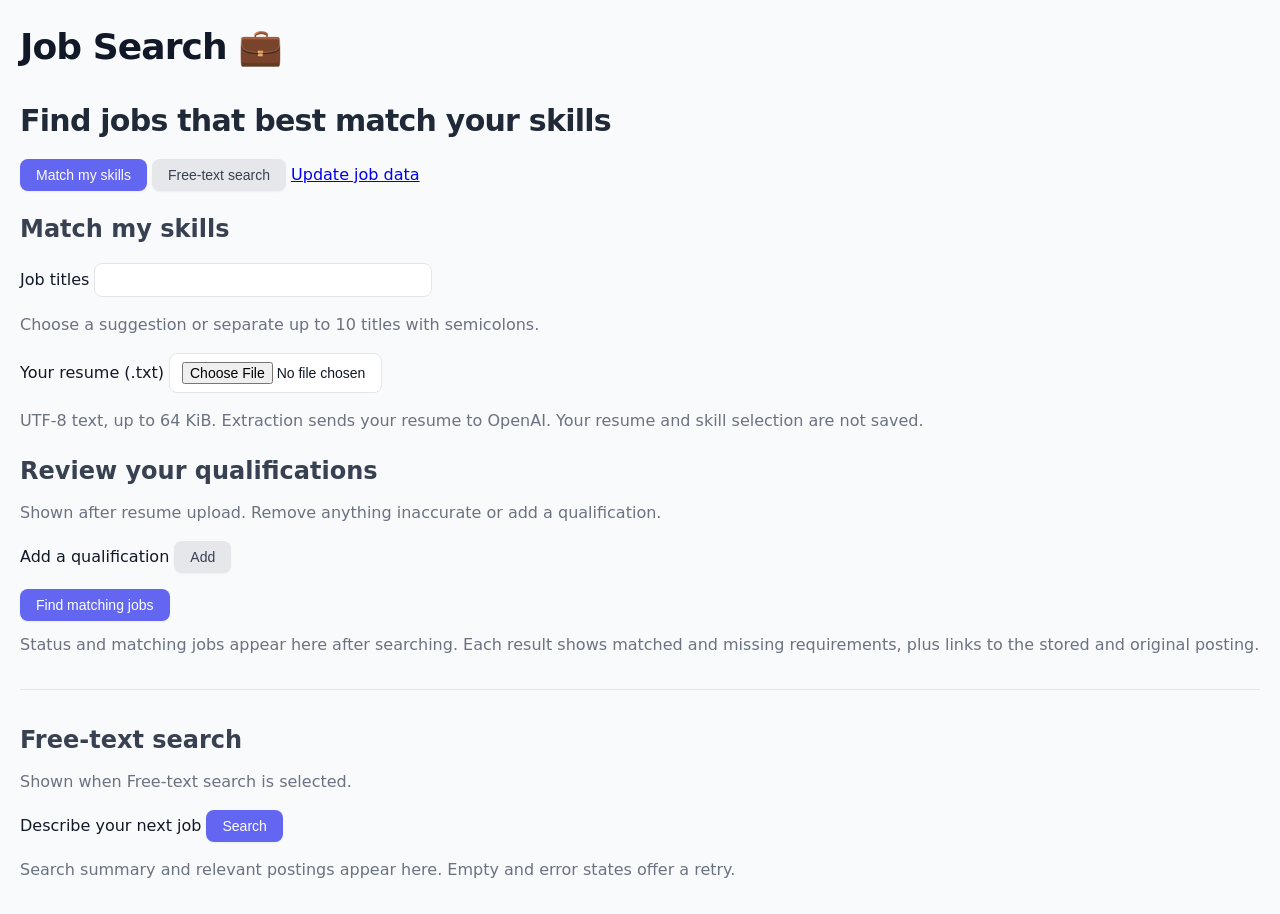
<file: wireframes/main-page.html>
<!DOCTYPE html>
<html lang="en">
<head>
  <meta charset="UTF-8">
  <meta name="viewport" content="width=device-width, initial-scale=1.0">
  <title>wiremd Mockup</title>
  <style>

/* Tailwind-Inspired Style */
body {
  font-family: ui-sans-serif, system-ui, -apple-system, BlinkMacSystemFont, "Segoe UI", Roboto, "Helvetica Neue", Arial, sans-serif;
  background: #f9fafb;
  color: #111827;
  line-height: 1.5;
  margin: 0;
  padding: 20px;
}

/* Typography */
.wmd-h1 {
  font-size: 2.25rem;
  font-weight: 800;
  color: #111827;
  margin: 0 0 1rem 0;
  letter-spacing: -0.025em;
}

.wmd-h2 {
  font-size: 1.875rem;
  font-weight: 700;
  color: #1f2937;
  margin: 1.5rem 0 1rem 0;
  letter-spacing: -0.025em;
}

.wmd-h3 {
  font-size: 1.5rem;
  font-weight: 600;
  color: #374151;
  margin: 1.25rem 0 0.75rem 0;
}

.wmd-h4 {
  font-size: 1.25rem;
  font-weight: 600;
  color: #4b5563;
  margin: 1rem 0 0.5rem 0;
}

.wmd-paragraph {
  color: #6b7280;
  margin: 0.75rem 0;
  font-size: 1rem;
}

/* Buttons */
.wmd-button {
  padding: 0.5rem 1rem;
  border-radius: 0.5rem;
  font-weight: 500;
  font-size: 0.875rem;
  transition: all 0.15s ease;
  border: none;
  cursor: pointer;
  display: inline-block;
  text-decoration: none;
  background: #e5e7eb;
  color: #374151;
  box-shadow: 0 1px 2px 0 rgba(0, 0, 0, 0.05);
}

.wmd-button:hover {
  background: #d1d5db;
  transform: translateY(-1px);
  box-shadow: 0 4px 6px -1px rgba(0, 0, 0, 0.1), 0 2px 4px -1px rgba(0, 0, 0, 0.06);
}

.wmd-button-primary, .wmd-button.wmd-button-primary {
  background: #6366f1;
  color: white;
}

.wmd-button-primary:hover, .wmd-button.wmd-button-primary:hover {
  background: #4f46e5;
}

.wmd-button:disabled, .wmd-button[disabled] {
  opacity: 0.5;
  cursor: not-allowed;
  transform: none;
}

/* Button States */
.wmd-state-loading {
  background: #e0e7ff !important;
  color: #6366f1 !important;
  position: relative;
  padding-left: 2.5rem;
}

.wmd-state-loading::before {
  content: '';
  position: absolute;
  left: 1rem;
  top: 50%;
  transform: translateY(-50%);
  width: 1rem;
  height: 1rem;
  border: 2px solid #6366f1;
  border-top-color: transparent;
  border-radius: 50%;
  animation: spin 0.6s linear infinite;
}

.wmd-state-error {
  background: #fef2f2 !important;
  color: #ef4444 !important;
  border: 1px solid #fca5a5;
}

.wmd-state-success {
  background: #f0fdf4 !important;
  color: #22c55e !important;
  border: 1px solid #86efac;
}

@keyframes spin {
  to { transform: translateY(-50%) rotate(360deg); }
}

/* Forms */
.wmd-input, .wmd-textarea, .wmd-select {
  width: 100%;
  padding: 0.5rem 0.75rem;
  border: 1px solid #e5e7eb;
  border-radius: 0.5rem;
  font-size: 0.875rem;
  background: white;
  transition: all 0.15s ease;
  color: #111827;
}

.wmd-input:focus, .wmd-textarea:focus, .wmd-select:focus {
  outline: none;
  border-color: #6366f1;
  box-shadow: 0 0 0 3px rgba(99, 102, 241, 0.1);
}

.wmd-input::placeholder, .wmd-textarea::placeholder {
  color: #9ca3af;
}

.wmd-input[disabled], .wmd-input.wmd-state-disabled,
.wmd-textarea[disabled], .wmd-textarea.wmd-state-disabled,
.wmd-select[disabled], .wmd-select.wmd-state-disabled {
  opacity: 0.6;
  cursor: not-allowed;
  background: #f9fafb;
  border-color: #e5e7eb;
}

.wmd-textarea {
  resize: vertical;
  min-height: 6rem;
  font-family: inherit;
}

.wmd-select {
  cursor: pointer;
  background-image: url("data:image/svg+xml;charset=UTF-8,%3csvg xmlns='http://www.w3.org/2000/svg' viewBox='0 0 24 24' fill='none' stroke='currentColor' stroke-width='2' stroke-linecap='round' stroke-linejoin='round'%3e%3cpolyline points='6 9 12 15 18 9'%3e%3c/polyline%3e%3c/svg%3e");
  background-repeat: no-repeat;
  background-position: right 0.5rem center;
  background-size: 1.5rem;
  padding-right: 2.5rem;
}

/* Checkboxes and Radios */
.wmd-checkbox, .wmd-radio {
  display: flex;
  align-items: center;
  gap: 0.5rem;
  margin: 0.5rem 0;
  cursor: pointer;
}

.wmd-checkbox input[type="checkbox"],
.wmd-radio input[type="radio"] {
  width: 1rem;
  height: 1rem;
  cursor: pointer;
  accent-color: #6366f1;
}

/* Cards and Containers */
.wmd-container-card {
  background: white;
  border-radius: 0.75rem;
  box-shadow: 0 1px 3px 0 rgba(0, 0, 0, 0.1), 0 1px 2px 0 rgba(0, 0, 0, 0.06);
  padding: 1.5rem;
  margin: 1rem 0;
}

.wmd-container-hero {
  background: linear-gradient(135deg, #667eea 0%, #764ba2 100%);
  color: white;
  border-radius: 1rem;
  padding: 3rem 2rem;
  margin: 2rem 0;
  text-align: center;
  box-shadow: 0 20px 25px -5px rgba(0, 0, 0, 0.1), 0 10px 10px -5px rgba(0, 0, 0, 0.04);
}

.wmd-container-hero .wmd-h1,
.wmd-container-hero .wmd-h2,
.wmd-container-hero .wmd-h3,
.wmd-container-hero .wmd-paragraph {
  color: white;
}

.wmd-container-modal {
  background: white;
  border-radius: 1rem;
  box-shadow: 0 25px 50px -12px rgba(0, 0, 0, 0.25);
  padding: 2rem;
  margin: 2rem auto;
  max-width: 600px;
  position: relative;
}

.wmd-container-footer {
  background: #1f2937;
  color: #e5e7eb;
  padding: 2rem;
  margin-top: 3rem;
  border-radius: 0.75rem;
}

.wmd-container-footer .wmd-paragraph,
.wmd-container-footer .wmd-nav-item {
  color: #e5e7eb;
}

.wmd-container-section {
  padding: 1.5rem 0;
  border-bottom: 1px solid #e5e7eb;
}

.wmd-container-section:last-child {
  border-bottom: none;
}

/* Alerts */
.wmd-container-alert {
  padding: 1rem 1.25rem;
  border-radius: 0.5rem;
  margin: 1rem 0;
  border-left: 4px solid;
}

.wmd-container-alert.wmd-warning {
  background: #fef3c7;
  border-left-color: #f59e0b;
  color: #92400e;
}

.wmd-container-alert.wmd-state-error {
  background: #fee2e2;
  border-left-color: #ef4444;
  color: #991b1b;
}

.wmd-container-alert.wmd-state-success {
  background: #d1fae5;
  border-left-color: #10b981;
  color: #065f46;
}

/* Navigation */
.wmd-nav {
  background: white;
  padding: 1rem 1.5rem;
  border-radius: 0.5rem;
  box-shadow: 0 1px 3px 0 rgba(0, 0, 0, 0.1), 0 1px 2px 0 rgba(0, 0, 0, 0.06);
  margin-bottom: 2rem;
}

.wmd-nav-content {
  display: flex;
  align-items: center;
  gap: 1rem;
  flex-wrap: wrap;
}

.wmd-nav-item {
  display: inline-block;
  color: #4b5563;
  text-decoration: none;
  padding: 0.5rem 1rem;
  background: #f9fafb;
  border: 1px solid #d1d5db;
  border-radius: 0.375rem;
  transition: all 0.15s ease;
  font-size: 0.875rem;
  font-weight: 500;
}

.wmd-nav-item:hover {
  background: #f3f4f6;
  border-color: #9ca3af;
  color: #111827;
  box-shadow: 0 1px 2px rgba(0,0,0,0.05);
}

.wmd-brand {
  font-weight: 700;
  font-size: 1.125rem;
  color: #111827;
  margin-right: auto;
  display: flex;
  align-items: center;
  gap: 0.5rem;
}

/* Lists */
.wmd-list {
  margin: 1rem 0;
  padding: 0;
  list-style: none;
}

.wmd-list-item {
  padding: 0.75rem 0;
  border-bottom: 1px solid #f3f4f6;
  color: #4b5563;
}

.wmd-list-item:last-child {
  border-bottom: none;
}

/* Grid */
.wmd-grid {
  display: grid;
  gap: 1rem;
  margin: 1.5rem 0;
}

.wmd-grid-2 {
  grid-template-columns: repeat(2, 1fr);
}

.wmd-grid-3 {
  grid-template-columns: repeat(3, 1fr);
}

.wmd-grid-4 {
  grid-template-columns: repeat(4, 1fr);
}

/* Tables */
.wmd-table {
  width: 100%;
  background: white;
  border-radius: 0.5rem;
  overflow: hidden;
  box-shadow: 0 1px 3px 0 rgba(0, 0, 0, 0.1), 0 1px 2px 0 rgba(0, 0, 0, 0.06);
  margin: 1rem 0;
  border-collapse: separate;
  border-spacing: 0;
}

.wmd-table th {
  background: #f9fafb;
  padding: 0.75rem 1rem;
  text-align: left;
  font-weight: 600;
  font-size: 0.875rem;
  color: #111827;
  border-bottom: 1px solid #e5e7eb;
}

.wmd-table td {
  padding: 0.75rem 1rem;
  border-bottom: 1px solid #f3f4f6;
  font-size: 0.875rem;
  color: #4b5563;
}

.wmd-table tr:last-child td {
  border-bottom: none;
}

/* Table cell alignment - more specific to override th/td defaults */
.wmd-table .wmd-align-left {
  text-align: left !important;
}

.wmd-table .wmd-align-center {
  text-align: center !important;
}

.wmd-table .wmd-align-right {
  text-align: right !important;
}

/* Icons */
.wmd-icon {
  display: inline-block;
  width: 1.25rem;
  height: 1.25rem;
  vertical-align: middle;
}


/* Utility classes */
.wmd-separator {
  border: none;
  border-top: 1px solid #e5e7eb;
  margin: 2rem 0;
}

.wmd-image {
  max-width: 100%;
  height: auto;
  border-radius: 0.5rem;
  box-shadow: 0 4px 6px -1px rgba(0, 0, 0, 0.1), 0 2px 4px -1px rgba(0, 0, 0, 0.06);
}

.wmd-code {
  background: #f3f4f6;
  padding: 0.125rem 0.375rem;
  border-radius: 0.25rem;
  font-family: ui-monospace, SFMono-Regular, "SF Mono", Consolas, monospace;
  font-size: 0.875rem;
  color: #6366f1;
}

.wmd-blockquote {
  border-left: 4px solid #6366f1;
  padding-left: 1rem;
  margin: 1.5rem 0;
  color: #4b5563;
  font-style: italic;
}

/* Button group */
.wmd-container-button-group {
  display: flex;
  gap: 0.75rem;
  flex-wrap: wrap;
  margin: 1rem 0;
}

/* Form group */
.wmd-container-form-group {
  margin: 1rem 0;
}

/* State Containers */
.wmd-container-loading-state {
  background: white;
  border: 1px solid #e5e7eb;
  border-radius: 0.75rem;
  padding: 3rem 2rem;
  margin: 2rem 0;
  text-align: center;
  box-shadow: 0 1px 3px 0 rgba(0, 0, 0, 0.1);
}

.wmd-container-loading-state::before {
  content: '';
  display: block;
  width: 48px;
  height: 48px;
  margin: 0 auto 1.5rem;
  border: 4px solid #e5e7eb;
  border-top-color: #6366f1;
  border-radius: 50%;
  animation: spin 0.8s linear infinite;
}

.wmd-container-empty-state {
  background: #f9fafb;
  border: 2px dashed #d1d5db;
  border-radius: 0.75rem;
  padding: 4rem 2rem;
  margin: 2rem 0;
  text-align: center;
  color: #6b7280;
}

.wmd-container-empty-state::before {
  content: '📭';
  display: block;
  font-size: 4rem;
  margin-bottom: 1.5rem;
  opacity: 0.5;
}

.wmd-container-error-state {
  background: #fef2f2;
  border: 1px solid #fca5a5;
  border-radius: 0.75rem;
  padding: 3rem 2rem;
  margin: 2rem 0;
  text-align: center;
  color: #991b1b;
}

.wmd-container-error-state::before {
  content: '⚠️';
  display: block;
  font-size: 3rem;
  margin-bottom: 1.5rem;
}

/* Responsive */
@media (max-width: 768px) {
  .wmd-grid-2,
  .wmd-grid-3,
  .wmd-grid-4 {
    grid-template-columns: 1fr;
  }

  .wmd-nav-content {
    flex-direction: column;
    align-items: flex-start;
  }

  .wmd-brand {
    margin-right: 0;
    margin-bottom: 0.5rem;
  }
}

@keyframes spin {
  from { transform: rotate(0deg); }
  to { transform: rotate(360deg); }
}

  </style>
</head>
<body class="wmd-root wmd-tailwind">
  <h1 class="wmd-h1">Job Search 💼</h1>
<h2 class="wmd-h2">Find jobs that best match your skills</h2>
<div class="wmd-container-form-group">
  <button class="wmd-button wmd-button-primary">Match my skills</button>

  <button class="wmd-button">Free-text search</button>
   <a href="/jobs/manage">Update job data</a>
</div>
<h3 class="wmd-h3">Match my skills</h3>
<div class="wmd-container-form-group">
  Job titles
  <input type="text" class="wmd-input" required style="width: 40ch; max-width: 40ch;" />
</div>
<p class="wmd-paragraph">Choose a suggestion or separate up to 10 titles with semicolons.</p>
<div class="wmd-container-form-group">
  Your resume (.txt)
  <input type="file" class="wmd-input" placeholder="Choose a text file" style="width: 24ch; max-width: 24ch;" />
</div>
<p class="wmd-paragraph">UTF-8 text, up to 64 KiB. Extraction sends your resume to OpenAI. Your resume and skill selection are not saved.</p>
<h3 class="wmd-h3">Review your qualifications</h3>
<p class="wmd-paragraph">Shown after resume upload. Remove anything inaccurate or add a qualification.</p>
<div class="wmd-container-form-group">
  Add a qualification
  <button class="wmd-button">Add</button>
</div>
<button class="wmd-button wmd-button-primary">Find matching jobs</button>
<p class="wmd-paragraph">Status and matching jobs appear here after searching. Each result shows matched and missing requirements, plus links to the stored and original posting.</p>
<hr class="wmd-separator" />
<h3 class="wmd-h3">Free-text search</h3>
<p class="wmd-paragraph">Shown when Free-text search is selected.</p>
<div class="wmd-container-form-group">
  Describe your next job
  <button class="wmd-button wmd-button-primary">Search</button>
</div>
<p class="wmd-paragraph">Search summary and relevant postings appear here. Empty and error states offer a retry.</p>
</body>
</html>
</file>
